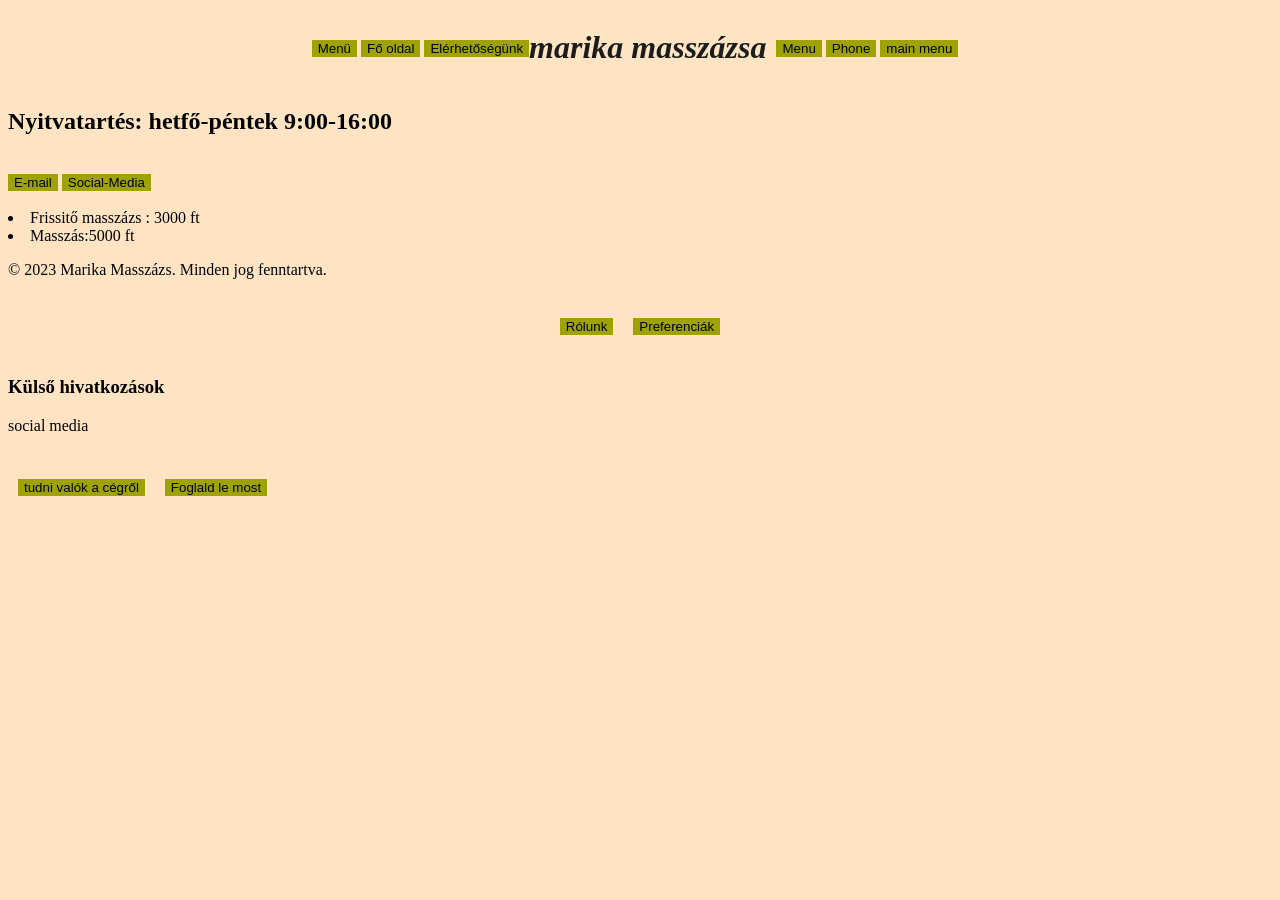
<file: Peti/index.html>
<!DOCTYPE html>
<html lang="hu">
<head>
    <meta charset="UTF-8">
    <meta name="viewport" content="width=device-width, initial-scale=1.0">
    <title>Document</title>
    <link rel="stylesheet" href="style.css">
    <style>
        body {background-color: bisque;}
    </style>
</head>
<body>

     <header>
        <nav>
                <div class="button.container">
                        <button>Menü</button>
                        <button>Fő oldal</button>
                        <button>Elérhetőségünk</button>

                </div>


        </nav>

        <br>

        <div class="container">
            <h1>marika masszázsa</h1>
        </div>

        <br>

        <div class="button">
            <button>Menu</button>
            <button>Phone</button>
            <button>main menu</button>
        </div>
    </header>
    <nav>
            

    </nav>
    <main>
        <nav>
            <div>
                <h2>Nyitvatartés: hetfő-péntek 9:00-16:00</h2>
            </div>
        </nav>

        <br>

<div class="container.kuki">
            
                <button>E-mail</button>
                <button>Social-Media</button>

        </div>

<br>

        <section>
            <li>Frissitő masszázs : 3000 ft</li>
            <li>Masszás:5000 ft</li>
        </section>
    </main>
    <footer>
        <p>&copy; 2023 Marika Masszázs. Minden jog fenntartva.</p>
    </footer>

    <br>
    <nav>
            <div class="container kuki">
                <button>Rólunk</button>
                <button>Preferenciák</button>
            </div>


    </nav>

<br>

    <article>
            <div class="kuki">
                <h3>Külső hivatkozások</h3>
                <p>social media</p>
            </div>


    </article>

    <br>

    <nav>
        <div class="gombocska">
            <button>tudni valók a cégről</button>
            <button>Foglald le most</button>
        </div>


    </nav>

<br>

    
</body>
</html>
</file>
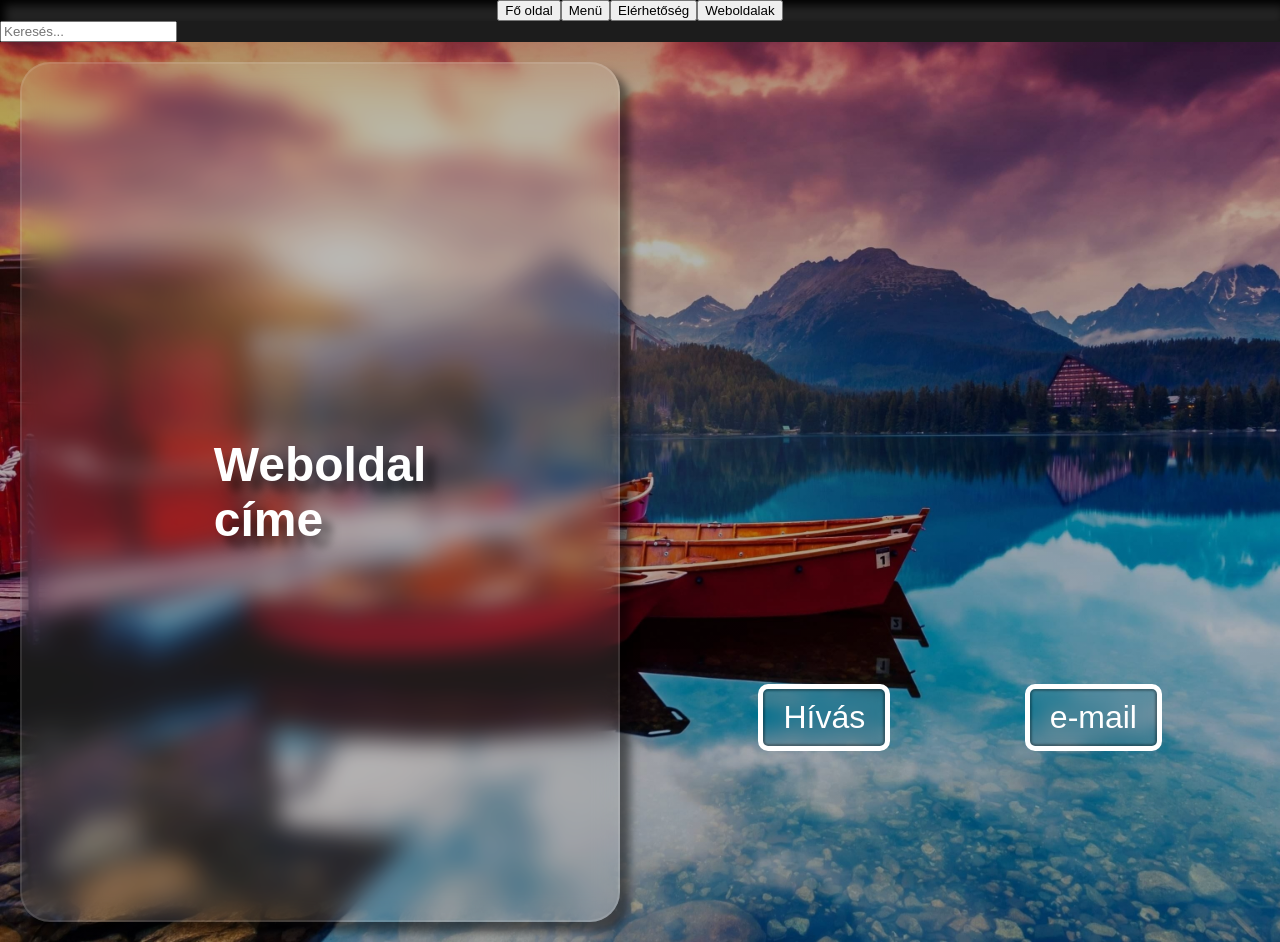
<file: Zoli/index.html>
<!DOCTYPE html>
<html lang="hu">
<head>
    <meta charset="UTF-8">
    <meta name="viewport" content="width=device-width, initial-scale=1.0">
    <title> Baklaba </title>
    <script src="app.js"></script>
    <style>
        body {
            background-color: rgb(28, 28, 28);
            color: white;
            font-family: 'Franklin Gothic Medium', 'Arial Narrow', Arial, sans-serif;
            margin: 0%;
        }
    </style>
</head>
<body>
    <nav id="nav"></nav> 
    <div id="header"></div>
</body>
</html>
</file>
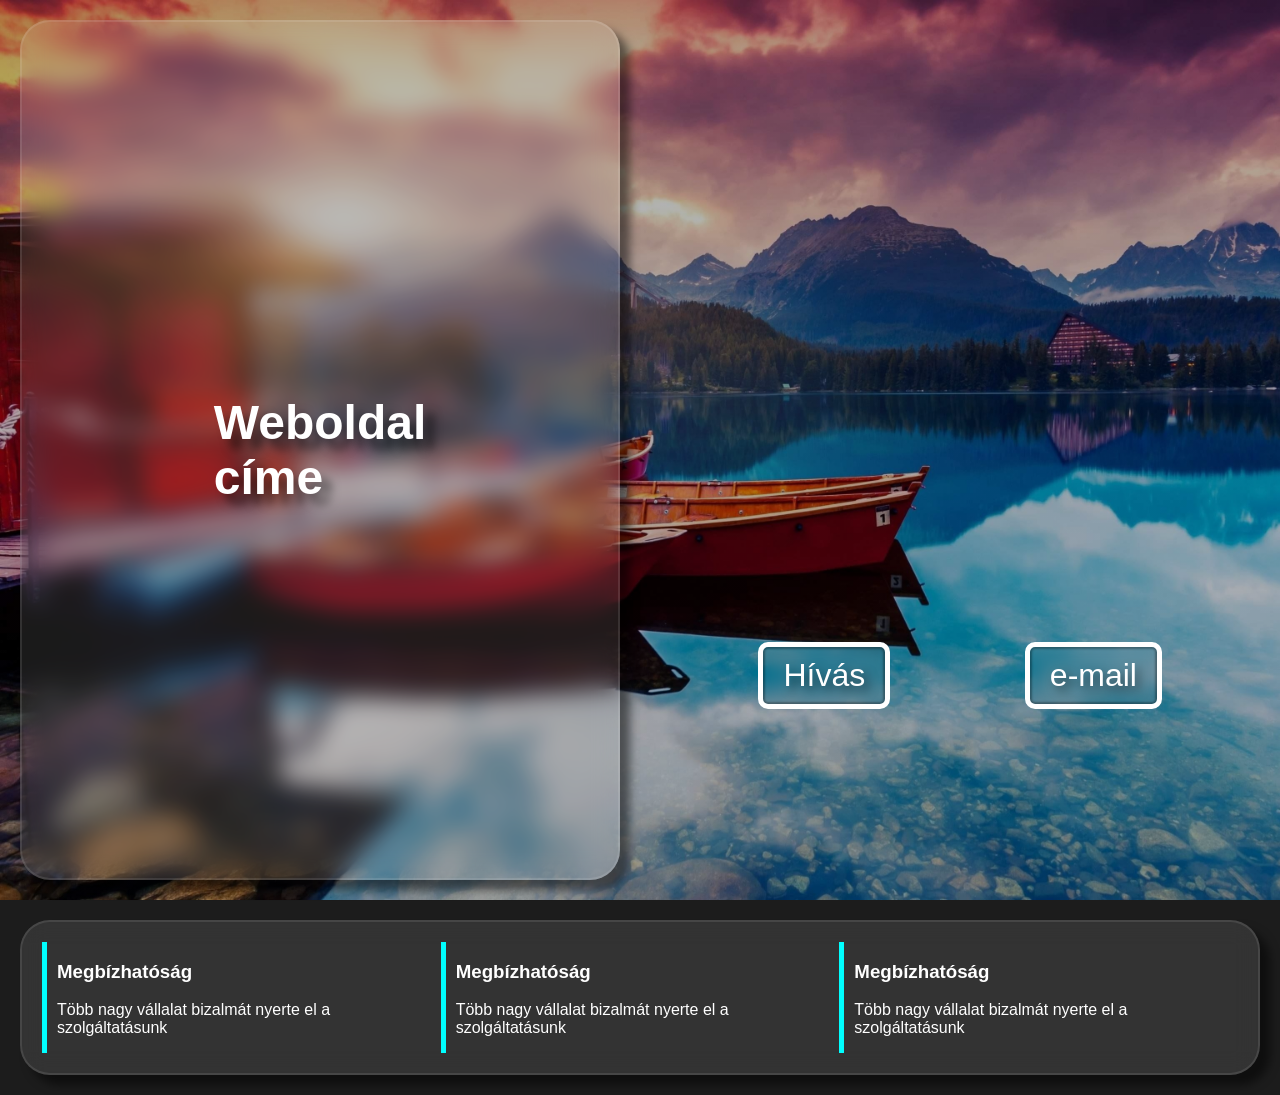
<file: Zoli/tanitos/index.html>
<!doctype html>
<html lang="hu">
  <head>
    <meta charset="UTF-8" />
    <meta name="viewport" content="width=device-width, initial-scale=1.0" />
    <title>Home</title>
    <style>
      .texted {
        text-shadow: 5px 5px 10px rgba(0, 0, 0, 0.5);
      }

      body {
        background-color: rgb(28, 28, 28);
        color: white;
        font-family:
          "Franklin Gothic Medium", "Arial Narrow", Arial, sans-serif;
        margin: 0;
      }

      header {
        display: grid;
        grid-template-columns: 1fr 1fr;
        grid-template-rows: 100vh;
        background-image:
          linear-gradient(rgba(0, 0, 0, 0.3), rgba(0, 0, 0, 0.3)),
          url(../kepek/hajo.jpg);
        background-size: cover;
      }

      @media (max-width: 786px) {
        header {
          display: grid;
          /* Majd itt lesz a header mobil CSS-e. */
        }

        body {
          margin: 0;
        }
      }

      .containerh {
        background-color: rgba(255, 255, 255, 0.1);
        border: 2px solid rgba(255, 255, 255, 0.1);
        padding: 20px;
        border-radius: 30px;
        margin: 20px;
        display: flex;
        justify-content: center;
        align-items: center;
        backdrop-filter: blur(12px);
        box-shadow: 10px 10px 10px rgba(0, 0, 0, 0.5);
      }

      h1 {
        font-size: 48px;
        text-shadow: 10px 10px 10px rgba(0, 0, 0, 0.5);
      }

      .cont-button {
        display: flex;
        justify-content: center;
        align-items: center;
        gap: calc(15vh);
        padding-top: 50vh;
      }

      .btn {
        font-size: xx-large;
        border: 5px solid white;
        border-radius: 10px;
        padding: 10px;
        padding-left: 20px;
        padding-right: 20px;
        box-shadow: inset 0px 0px 2px 2px rgba(0, 0, 0, 0.3);
        backdrop-filter: blur(8px);
      }

      section {
        background-color: rgba(255, 255, 255, 0.1);
        border: 2px solid rgba(255, 255, 255, 0.1);
        padding: 20px;
        border-radius: 30px;
        margin: 20px;
        backdrop-filter: blur(12px);
        box-shadow: 10px 10px 10px rgba(0, 0, 0, 0.5);
      }

      .containert {
        display: grid;
        grid-template-columns: 1fr 1fr 1fr;
        grid-template-rows: 1fr;
      }

      .card {
        border-left: 5px solid aqua;
      }

      .on {
        padding-left: 10px;
      }

    </style>
  </head>
  <body>
    <header>
      <div class="containerh">
        <h1>
          Weboldal <br />
          címe
        </h1>
      </div>

      <div class="cont-button">
        <div class="btn texted">Hívás</div>
        <div class="btn texted">e-mail</div>
      </div>
    </header>

    <nav></nav>

    <main> 
      <section class="trust">
        <div class="containert">
          <div class="card" id="card1">
            <div class="on">
              <h3>Megbízhatóság</h3>
              <p>Több nagy vállalat bizalmát nyerte el a szolgáltatásunk</p>
            </div>
          </div>

          <div class="card" id="card2">
            <div class="on">
              <h3>Megbízhatóság</h3>
              <p>Több nagy vállalat bizalmát nyerte el a szolgáltatásunk</p>
            </div>
          </div>

          <div class="card" id="card3">
            <div class="on">
              <h3>Megbízhatóság</h3>
              <p>Több nagy vállalat bizalmát nyerte el a szolgáltatásunk</p>
            </div>
          </div>
        </div>
      </section>
    </main>
    <footer></footer>
  </body>
</html>
</file>
<file: Peti/style.css>
h1{ 
    color: rgb(28, 28, 28);
    font-style: italic;
    font-size: 32px;
}
button{
     background-color: rgb(158, 163, 2);
     color: black;
     border: 0ch;
     transition: 0.3s;
}
button:hover{
    transform: scale(1.1);
    box-shadow: 0px 0px 10px rgb(135, 142, 2);

}
div.container{
    display:flex;
    gap:20px
}
div.button{
    width: fit-content;
    padding: 10px;
}
header{
    justify-content: center;
    align-items: center;
    display: flex;
}
text{
    box-shadow: inset 5px 5px 10px rgb(0, 0, 0);
    color: rgb(28, 28, 28);
}
.btn.texted{
    background-color: whitesmoke;
    box-shadow: inset 5px 5px 10px rgb(rgb(146, 145, 145));
    border: 5px solid rgb(146, 145, 145);
    font-size: medium;
    padding: 5px;
    padding-left: 20px;
    padding-right: 20px;
}   
.button.container{
    display: flex;
    gap: 20px;
    box-shadow: inset 5px 5px 10px rgb(168, 165, 165);
    background-color:black ;
    text-align: center;
    padding: 10px
}

.button.container:hover{
    display: flex;
    transform: scale(1.05);
    box-shadow: 0px 0px 10px rgb(28, 28 , 28);
    padding: auto;
    background-color:grey;
    transition: all 0.5s;

}

.container.kuki{
        background-color: bisque;
        color: black;
        padding: 5px;
        border-radius: 10px;
        justify-content: center;
        align-items: center;


}
div.container.kuki:hover{
                display: flex;
                transform: scale(1.5);
                transition: all 0.5s;
                box-sizing: content-box;
                box-shadow: black;
                text-align: center;
                justify-content:center; 




}




div.gombocska{
    display: flex;
    gap: 20px;
    box-shadow: inset 5px 5px 10px rgb(rgb(7, 7, 7), rgb(11, 11, 11), rgb(11, 11, 11));
    background-color: bisque;
    text-align: center;
    padding: 10px;
}
dv.gombocska:hover{
    transform: matrix(1.05);
    box-shadow: 0px 0px 10px rgb(black);
    padding: auto;
    background-color: grey;

}
</file>
